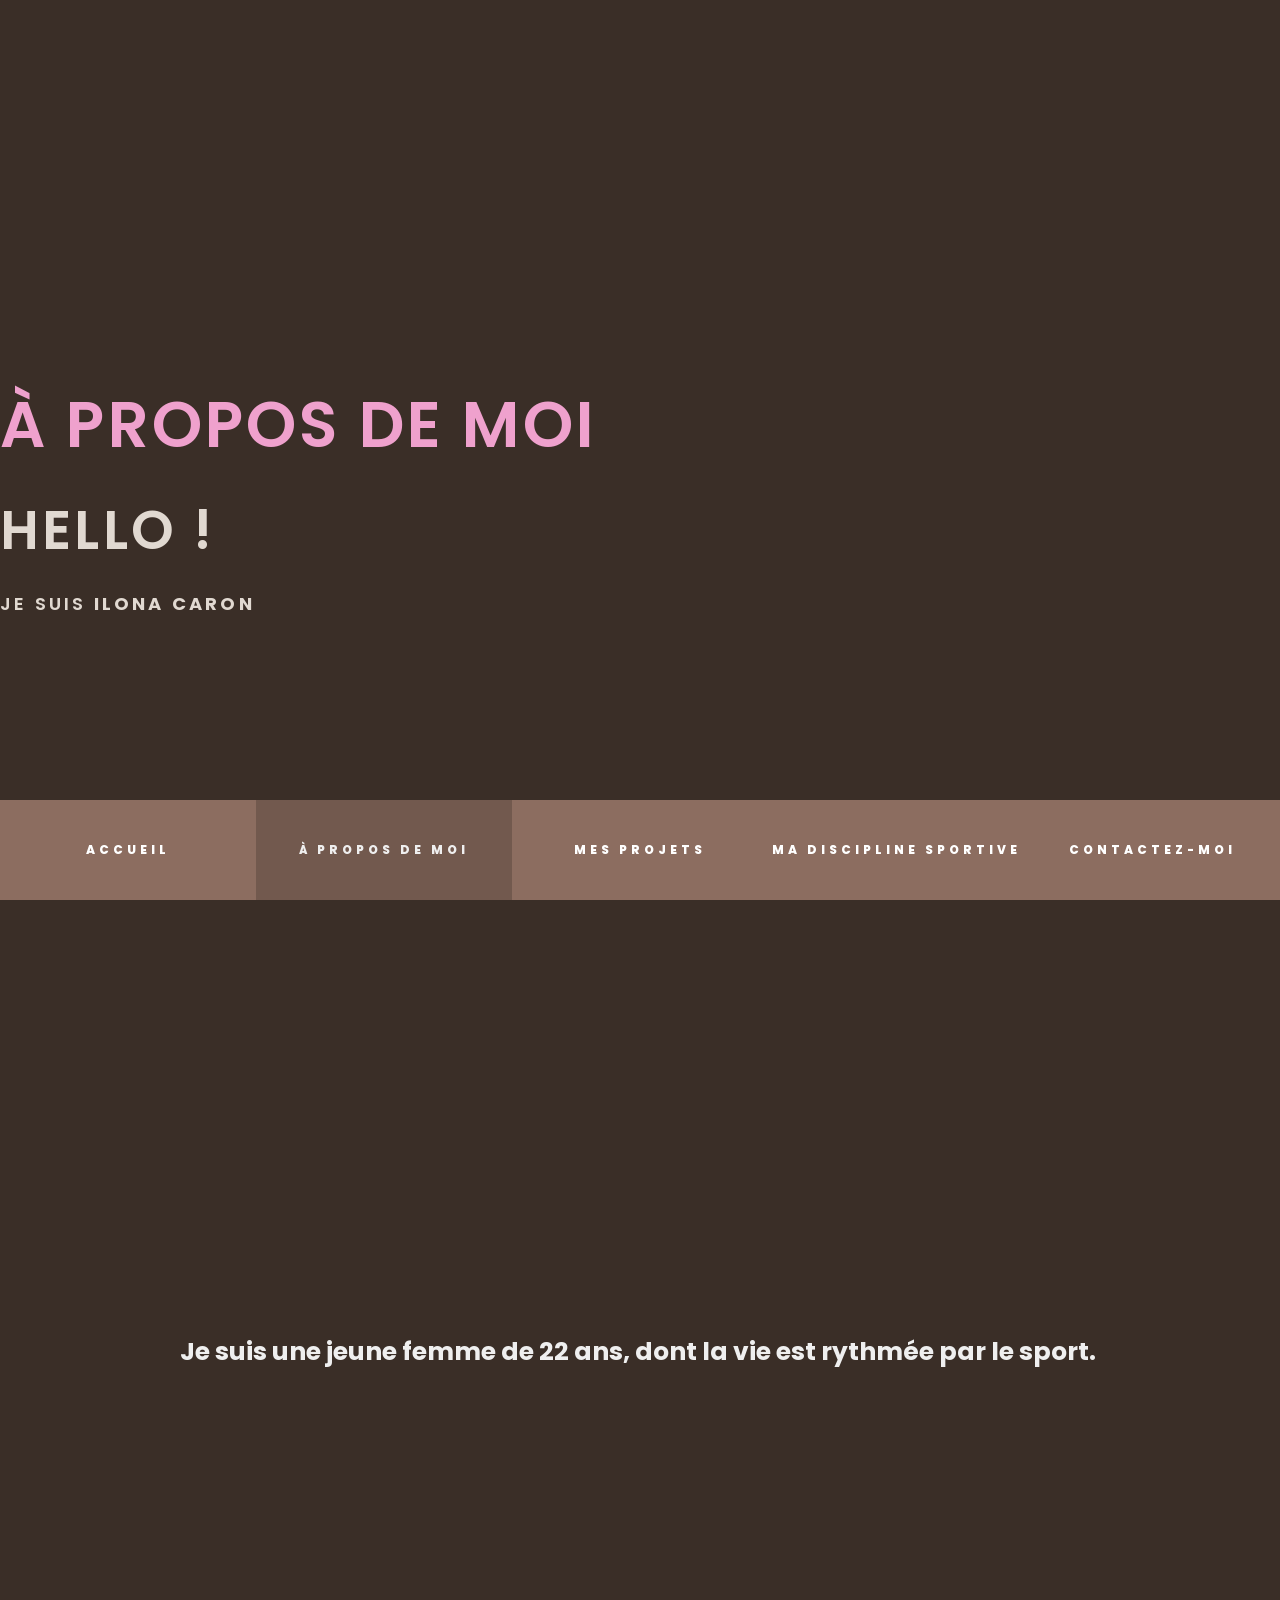
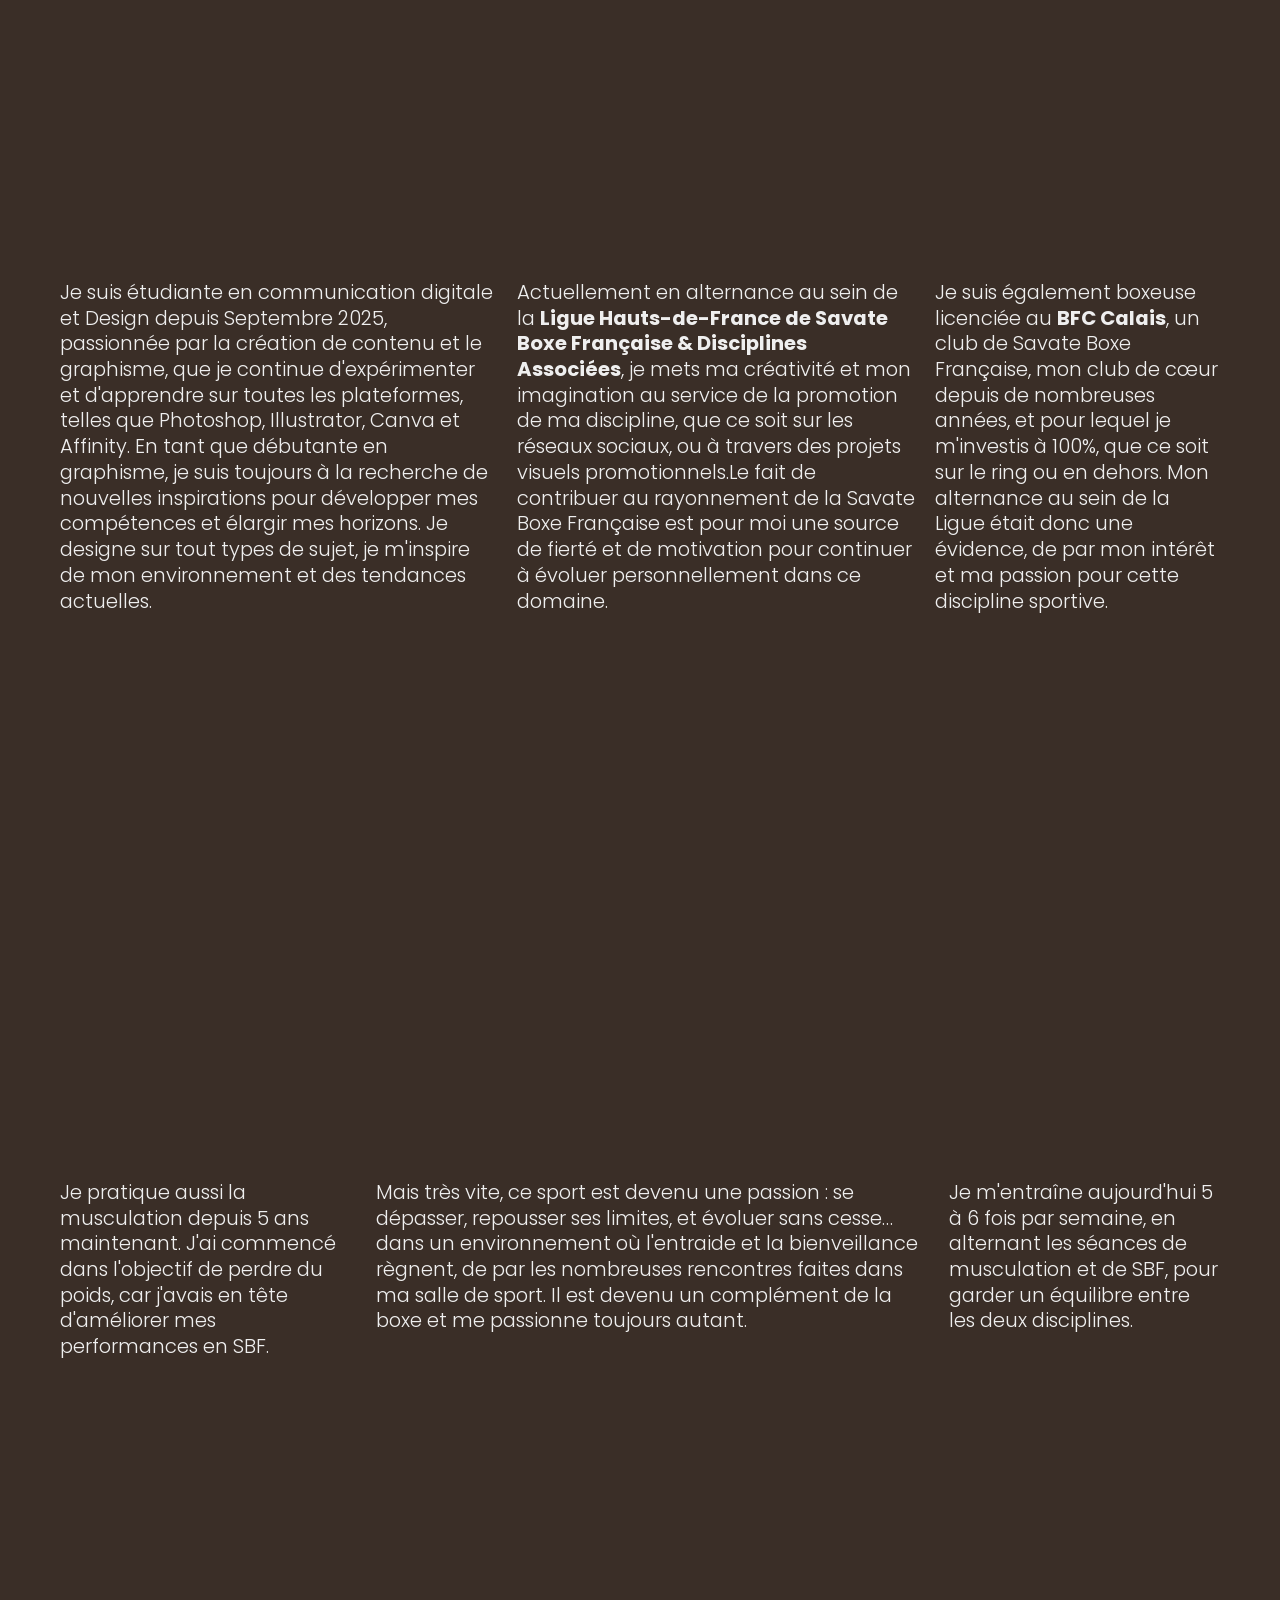
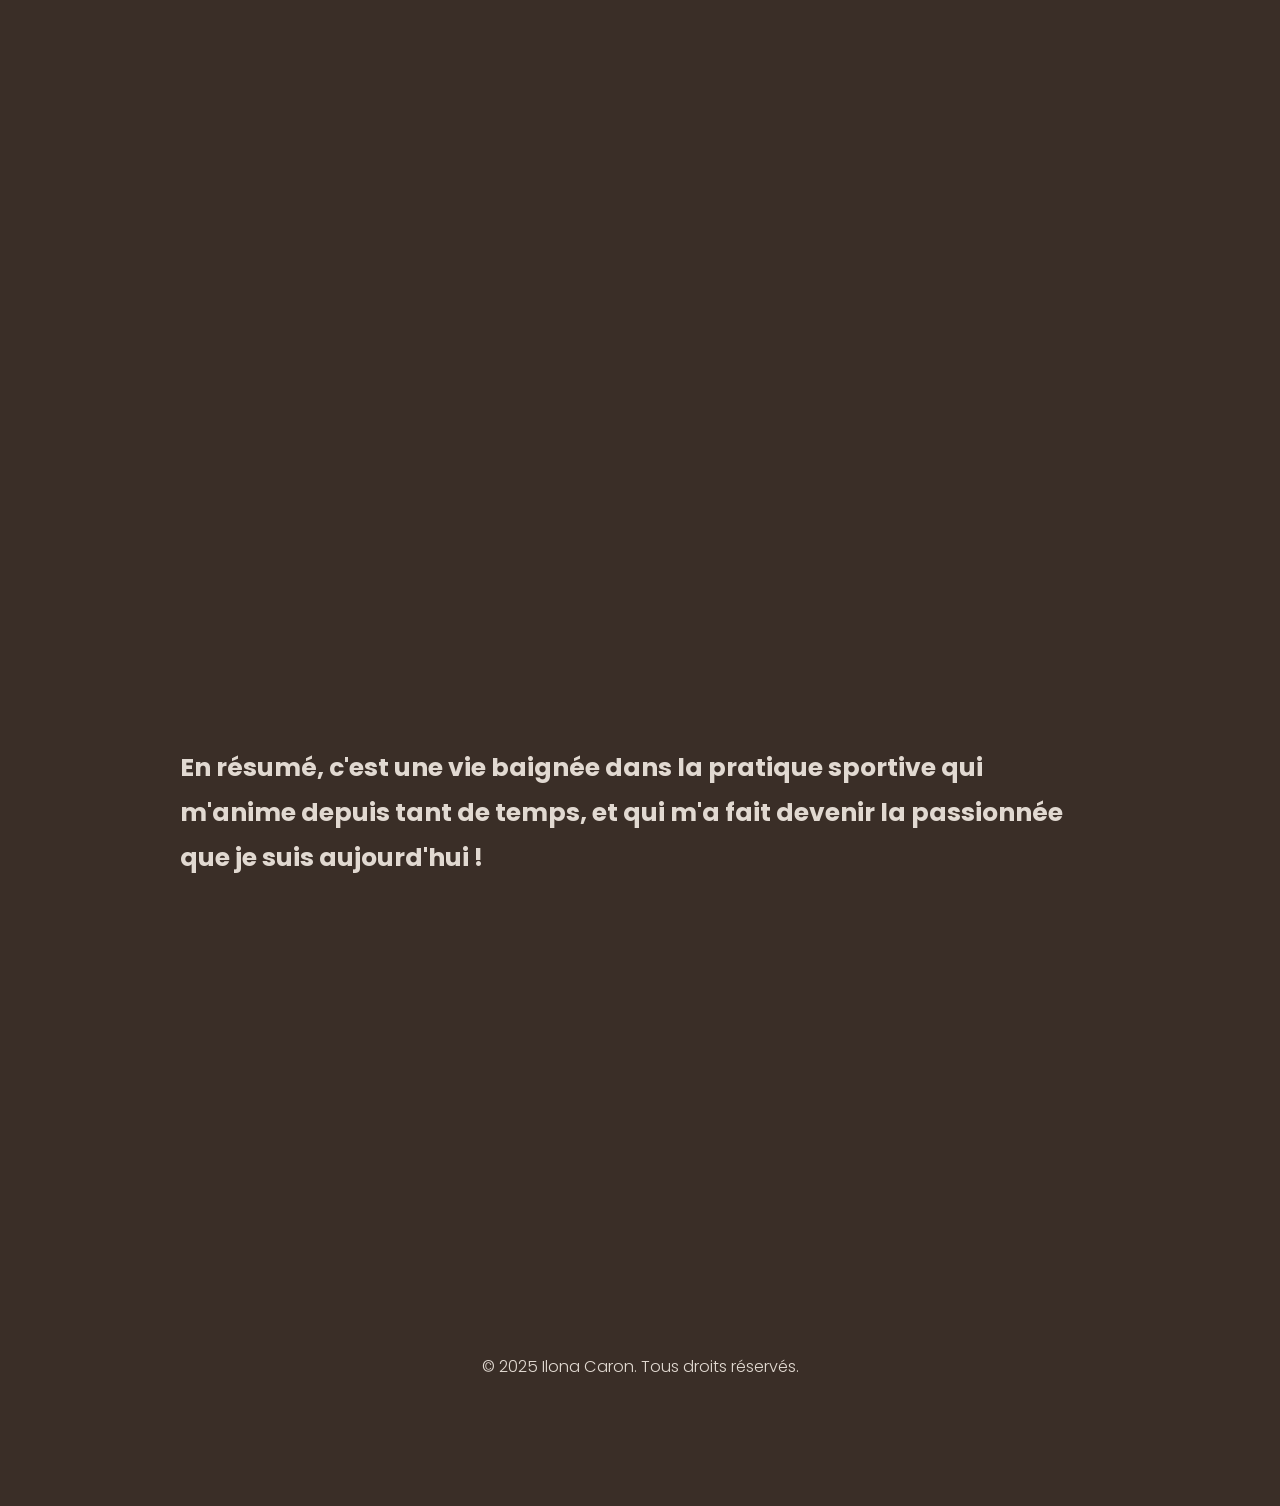
<file: aproposdemoi.html>
<!DOCTYPE html>
<html lang="fr">

<head>
    <meta charset="UTF-8">
    <meta name="viewport" content="width=device-width, initial-scale=1.0">
    <title>À propos de moi - Ilona Caron</title>
    <link rel="stylesheet" href="css/aproposdemoi.css">
    <link rel="stylesheet" href="css/style.css">
    <link
        href="https://fonts.googleapis.com/css2?family=Playfair+Display:wght@600&family=Poppins:wght@300;400;600&display=swap"
        rel="stylesheet">
</head>

<body>

    <section class="title about-section fade-in delay-1">
        <h1 class="title2">À propos de moi</h1>
        <div class="title2">
            <span>Hello !</span>
            <span>Je suis <strong>Ilona Caron</strong></span>
        </div>
    </section>

    <main>
        <section class="texts">
            <h2 class="fade-in-scroll intro">
                Je suis une jeune femme de 22 ans, dont la vie est rythmée par le sport.
            </h2>
        </section>

        <section class="texts fade-in-scroll about">
            <p>Je suis étudiante en communication digitale et Design depuis Septembre 2025, passionnée par la
                création de contenu
                et le graphisme, que je continue d'expérimenter et d'apprendre sur toutes les plateformes, telles que
                Photoshop, Illustrator, Canva et Affinity. En tant que débutante en graphisme, je suis toujours à la
                recherche de nouvelles inspirations pour développer mes compétences et élargir mes horizons. Je designe
                sur tout types de sujet, je m'inspire de mon environnement et des tendances actuelles.</p>

            <p>Actuellement en alternance au sein de la <strong>Ligue Hauts-de-France de Savate Boxe Française &
                    Disciplines Associées</strong>, je mets ma créativité et mon imagination au service de la promotion
                de ma discipline, que ce soit sur les réseaux sociaux, ou à travers des projets visuels promotionnels.Le
                fait de contribuer au rayonnement de la Savate Boxe Française est pour moi une source de fierté et de
                motivation pour continuer à évoluer personnellement dans ce domaine.</p>

            <p>Je suis également boxeuse licenciée au <strong>BFC Calais</strong>, un club de Savate Boxe Française, mon
                club de cœur depuis de nombreuses
                années, et pour lequel je m'investis à 100%, que ce soit sur le ring ou en dehors. Mon alternance au
                sein de la Ligue était donc une évidence, de par mon intérêt et ma passion pour cette discipline
                sportive.</p>

        </section>

        <section class="texts fade-in-scroll about">
            <p>Je pratique aussi la musculation depuis 5 ans maintenant. J'ai commencé dans l'objectif de
                perdre du poids, car j'avais en tête d'améliorer mes performances en SBF.</p>
            <p>Mais très vite, ce sport est devenu une passion : se dépasser, repousser ses limites, et évoluer sans
                cesse…dans un environnement où l'entraide et la bienveillance règnent, de par les nombreuses rencontres
                faites
                dans ma salle de sport. Il est devenu un complément de la boxe et me passionne toujours autant. </p>
            <p>Je m'entraîne aujourd'hui 5 à 6 fois par semaine, en alternant les séances de musculation et de SBF, pour
                garder un équilibre entre les deux disciplines.</p>


        </section>
        <section>
            <h3 class="fade-in-scroll outro">
                <p> En résumé, c'est une vie baignée dans la pratique sportive qui m'anime depuis tant de temps, et qui
                    m'a
                    fait devenir la passionnée que je suis aujourd'hui !</p>
            </h3>
        </section>
    </main>

    <footer>
        <nav>
            <ul>
                <li><a href="index.html">Accueil</a></li>
                <li class="active"><a href="aproposdemoi.html">À propos de moi</a></li>
                <li><a href="mesprojets.html">Mes Projets</a></li>
                <li><a href="madiscipline.html">Ma discipline sportive</a></li>
                <li><a href="contact.html">Contactez-moi</a></li>
                <li class="slide"></li>
            </ul>
        </nav>
        <p>© 2025 Ilona Caron. Tous droits réservés.</p>
    </footer>

</body>

</html>
</file>
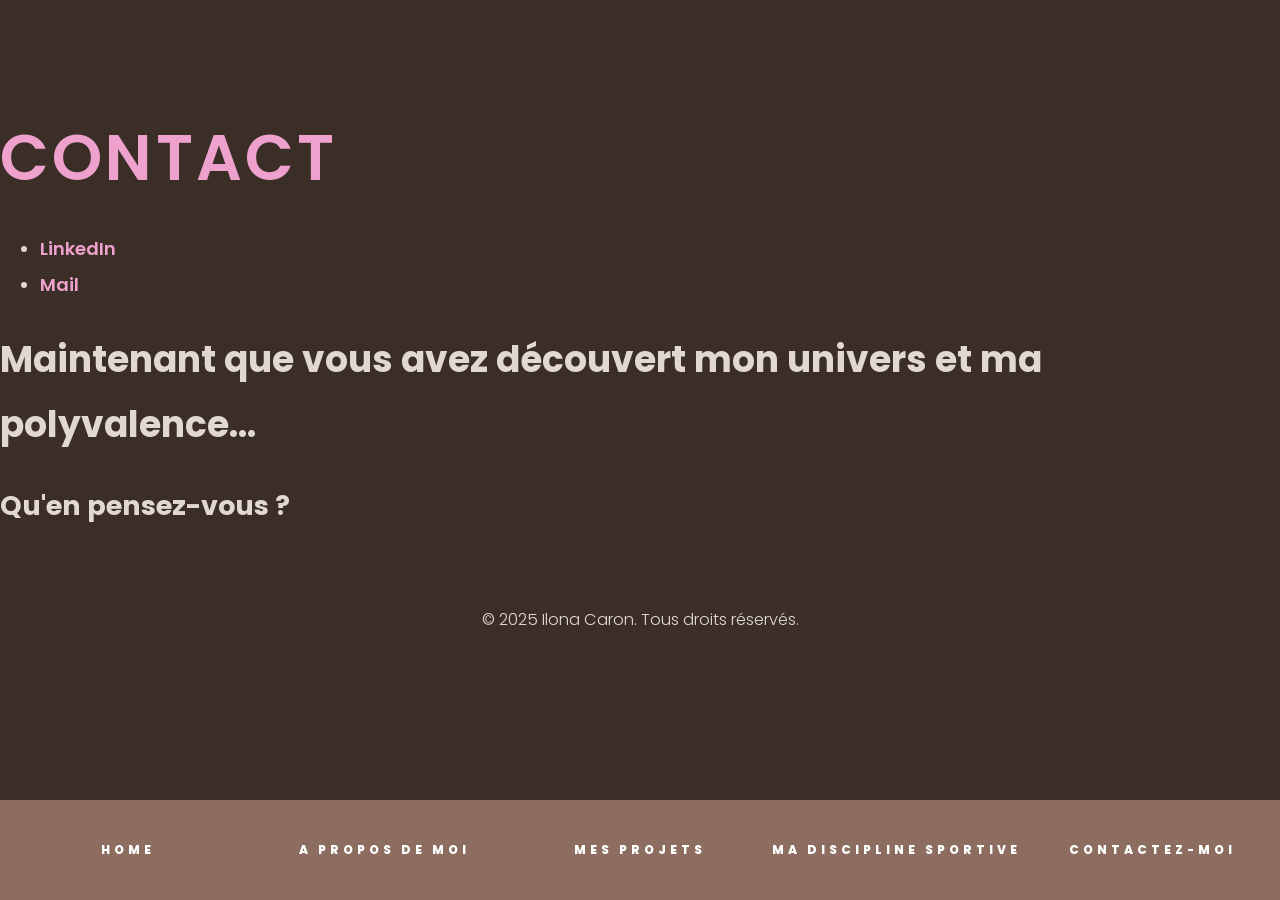
<file: contact.html>
<!DOCTYPE html>
<html lang="fr">

<head>
    <meta charset="utf-8" />
    <meta name="viewport" content="width=device-width,initial-scale=1" />
    <title>Contactez-moi</title>
    <link rel="stylesheet" href="css/contact.css">
    <link rel="stylesheet" href="css/style.css">
    <link
        href="https://fonts.googleapis.com/css2?family=Playfair+Display:wght@600&family=Poppins:wght@300;400;600&display=swap"
        rel="stylesheet">


</head>

<body>
    <h1 class="title2">Contact</h1>
    <ul>
        <li><a href="https://www.linkedin.com/in/ilona-caron/" target="_blank" class="dynamic-underline">LinkedIn</a>
        </li>
        <li><a href="mailto:ilonacaron6@gmail.com" class="dynamic-underline">Mail</a></li>
    </ul>
    <h1>Maintenant que vous avez découvert mon univers et ma polyvalence...</h1>
    <h2>Qu'en pensez-vous ?</h2>

</body>

<footer>
    <nav>
        <ul>
            <li><a href="index.html">Home</a></li>
            <li><a href="aproposdemoi.html">A propos de moi</a></li>
            <li><a href="mesprojets.html">Mes Projets</a></li>
            <li><a href="madiscipline.html">Ma discipline sportive</a></li>
            <li><a href="contact.html">Contactez-moi</a></li>
            <li class="slide"></li>
        </ul>
    </nav>
    <p>© 2025 Ilona Caron. Tous droits réservés.</p>
</footer>
</file>
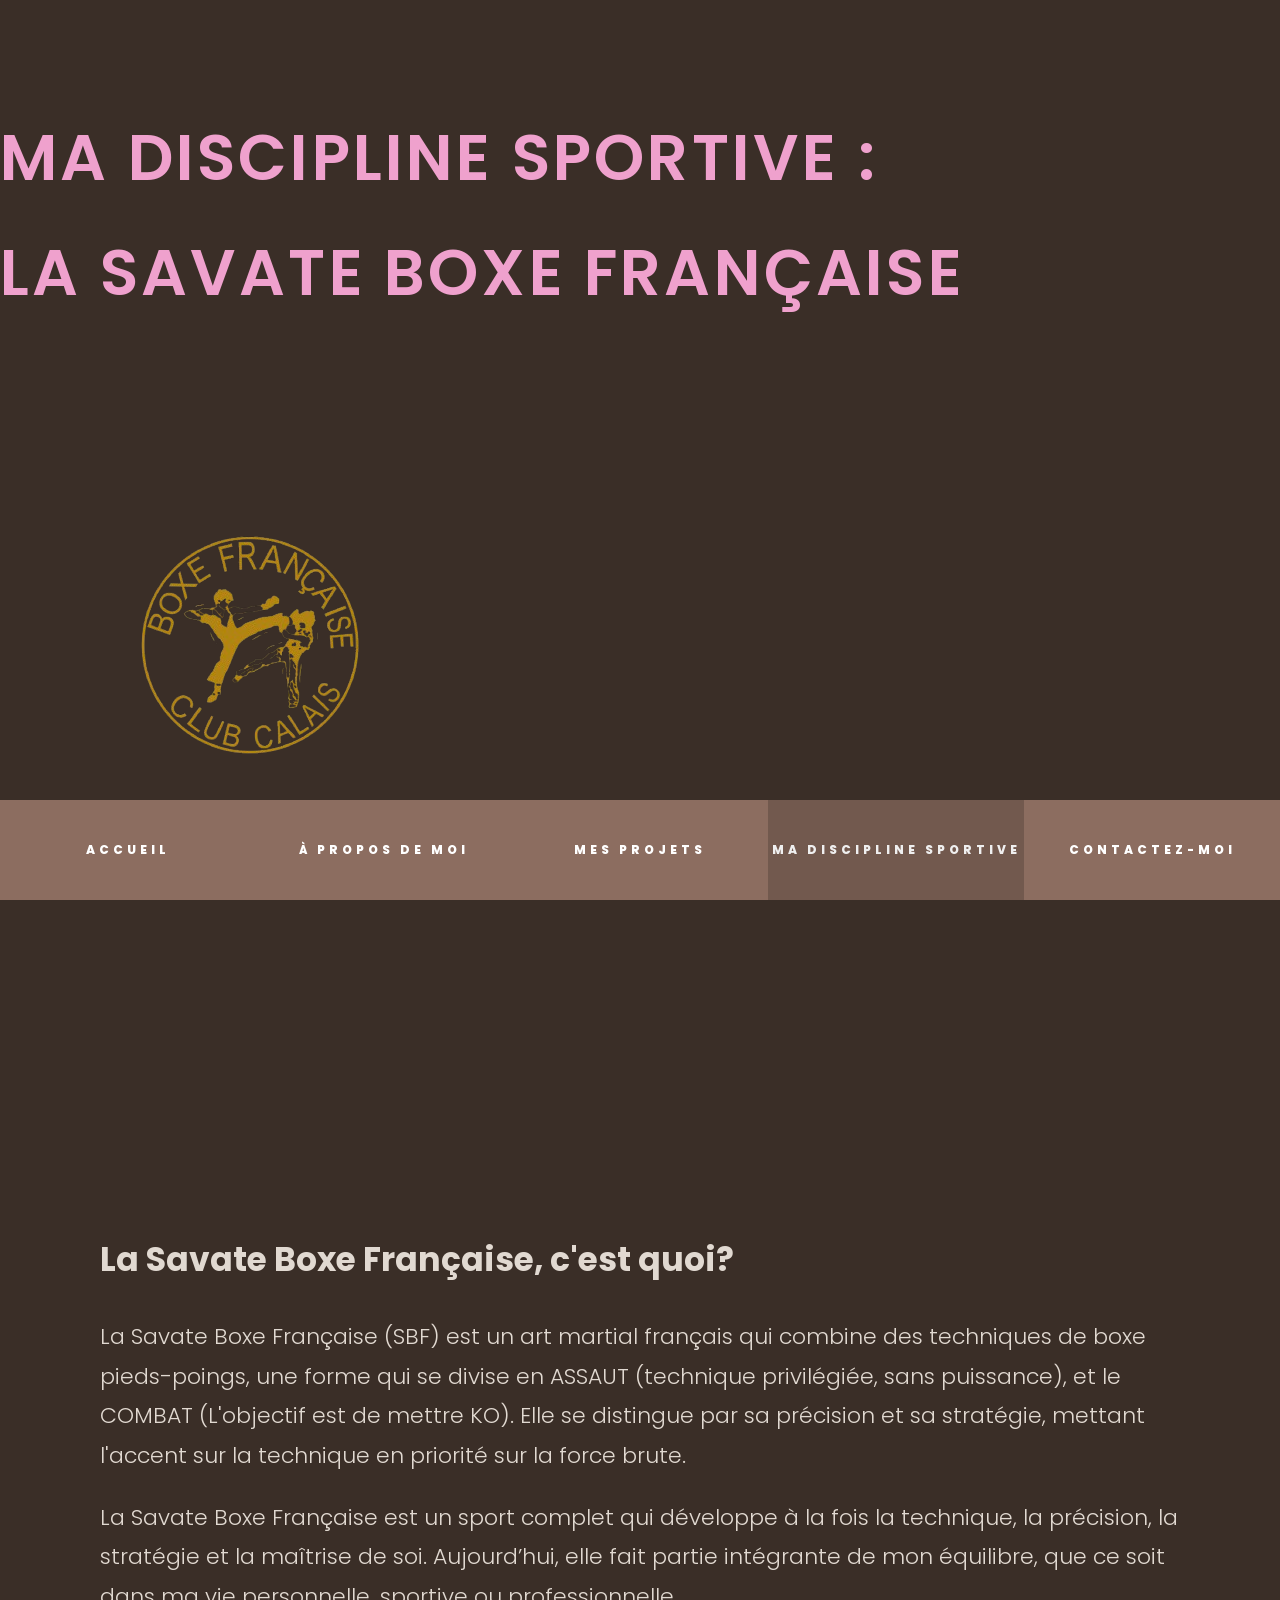
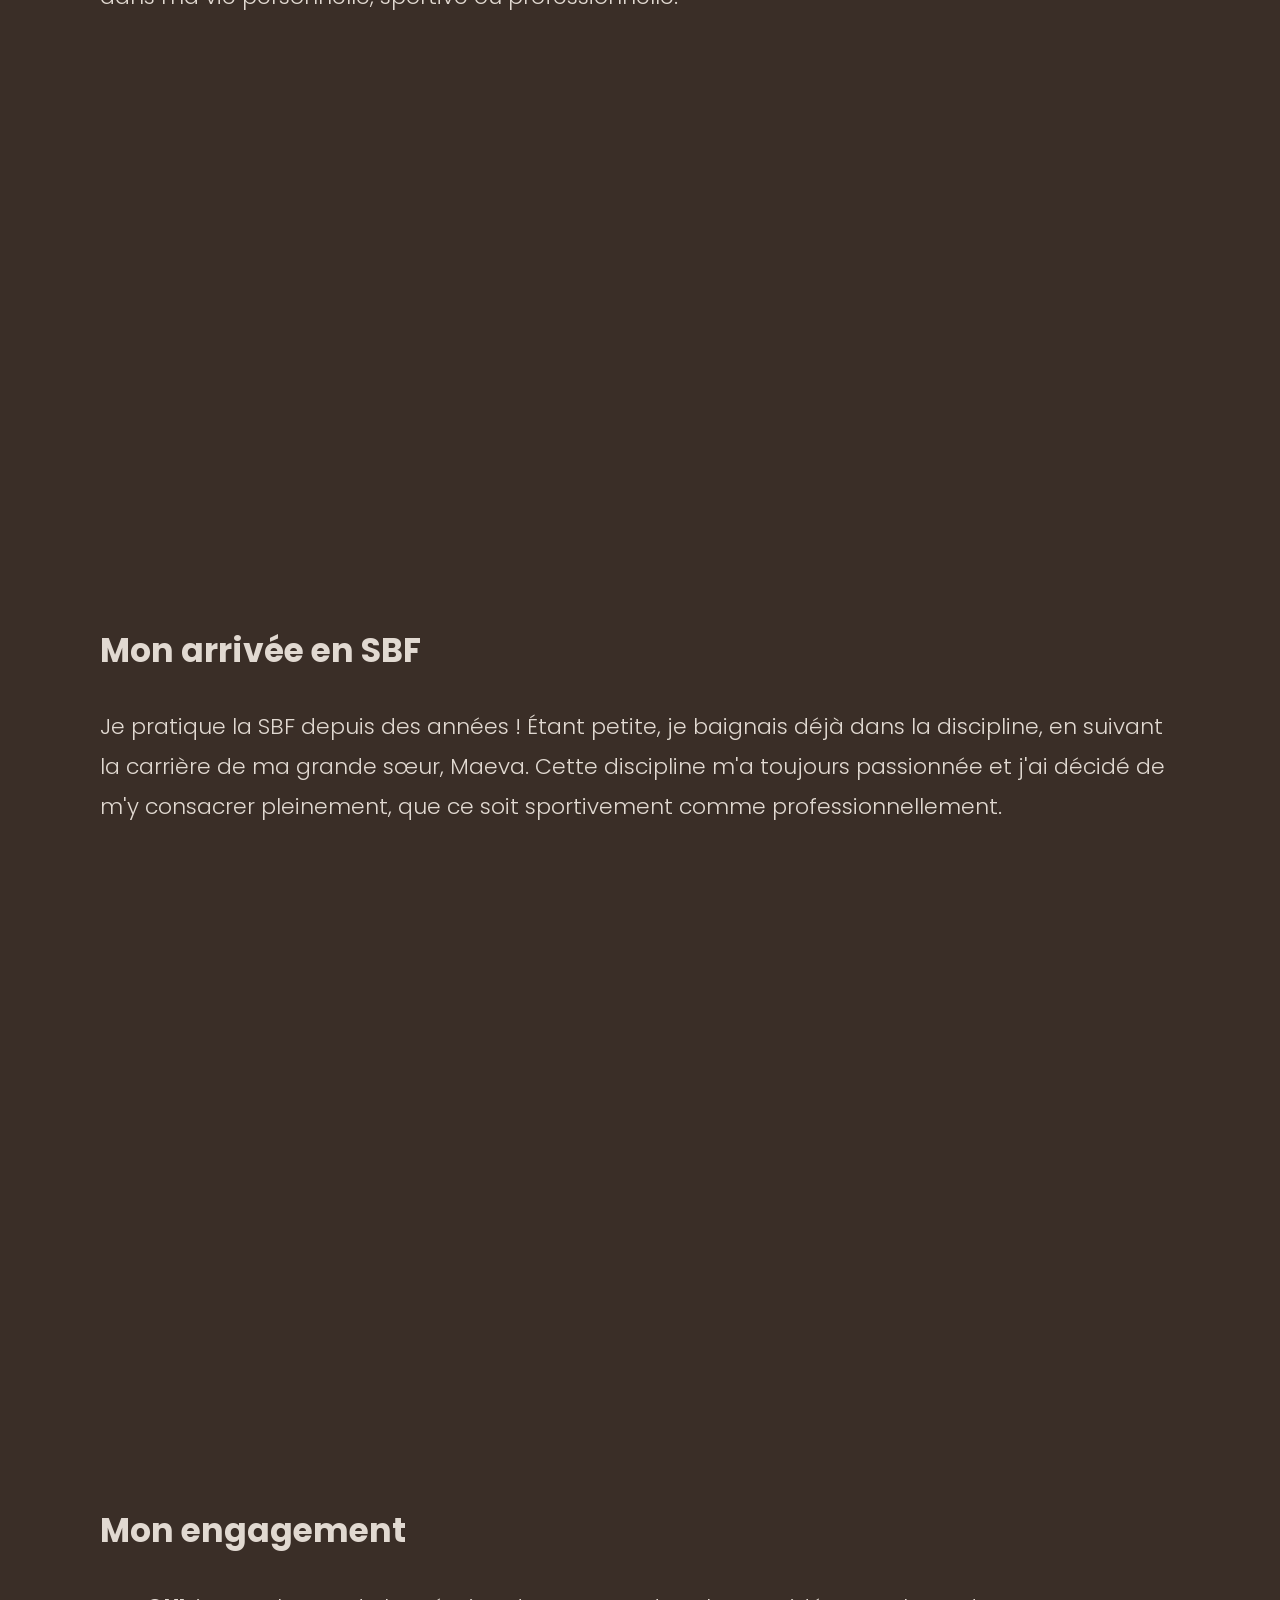
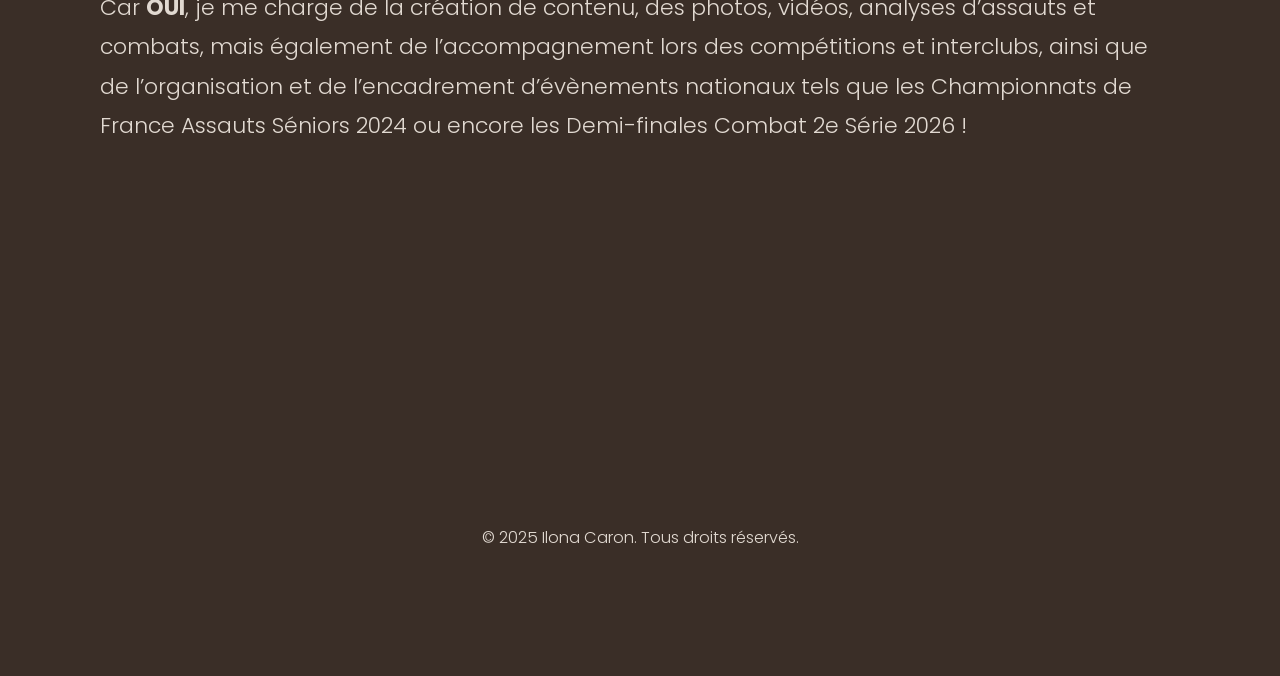
<file: madiscipline.html>
<!DOCTYPE html>
<html lang="fr">

<head>
    <meta charset="utf-8" />
    <meta name="viewport" content="width=device-width,initial-scale=1" />
    <title>Ma discipline - Ilona Caron</title>
    <link rel="stylesheet" href="css/madiscipline.css">
    <link rel="stylesheet" href="css/style.css">
    <link
        href="https://fonts.googleapis.com/css2?family=Playfair+Display:wght@600&family=Poppins:wght@300;400;600&display=swap"
        rel="stylesheet">

</head>

<body>
    <h1 class="title2">Ma discipline sportive : <br>La Savate Boxe Française</h1>
    <figure>
        <img src="Images/logoclub.png" alt="Mon Club">
    </figure>

    <section class="sbf" <article>
        <h2>La Savate Boxe Française, c'est quoi?</h2>
        <p>La Savate Boxe Française (SBF) est un art martial français qui combine des techniques de boxe
            pieds-poings, une forme qui se divise en ASSAUT (technique privilégiée, sans puissance), et le COMBAT
            (L'objectif est de mettre KO). Elle se distingue par
            sa précision et sa stratégie, mettant l'accent sur la technique en priorité sur la force brute.</p>
        <p>La Savate Boxe Française est un sport complet qui développe à la fois la technique, la précision, la
            stratégie et la maîtrise de soi. Aujourd’hui, elle fait partie intégrante de mon équilibre, que ce soit
            dans ma vie personnelle, sportive ou professionnelle.</p>
        </article>
    </section>

    <section class="monparcours">
        <article>
            <h2>Mon arrivée en SBF</h2>
            <p>Je pratique la SBF depuis des années ! Étant petite, je baignais déjà dans la discipline, en suivant la
                carrière de ma grande sœur, Maeva. Cette discipline m'a toujours passionnée et j'ai décidé de m'y
                consacrer
                pleinement, que ce soit sportivement comme professionnellement.</p>
        </article>
    </section>
    <section class="engagement">
        <article>
            <h2>Mon engagement</h2>
            <p>Car <strong>OUI</strong>, je me charge de la création de contenu, des photos, vidéos, analyses
                d’assauts et combats, mais également de l’accompagnement lors des compétitions et interclubs,
                ainsi que de l’organisation et de l’encadrement d’évènements nationaux tels que les Championnats de
                France
                Assauts Séniors 2024 ou encore les Demi-finales Combat 2e Série 2026 !</p>
        </article>


    </section>

    <footer>
        <nav>
            <ul>
                <li><a href="index.html">Accueil</a></li>
                <li><a href="aproposdemoi.html">À propos de moi</a></li>
                <li><a href="mesprojets.html">Mes Projets</a></li>
                <li class="active"><a href="madiscipline.html">Ma discipline sportive</a></li>
                <li><a href="contact.html">Contactez-moi</a></li>
                <li class="slide"></li>
            </ul>
        </nav>
        <p>© 2025 Ilona Caron. Tous droits réservés.</p>
    </footer>
</body>

</html>
</file>
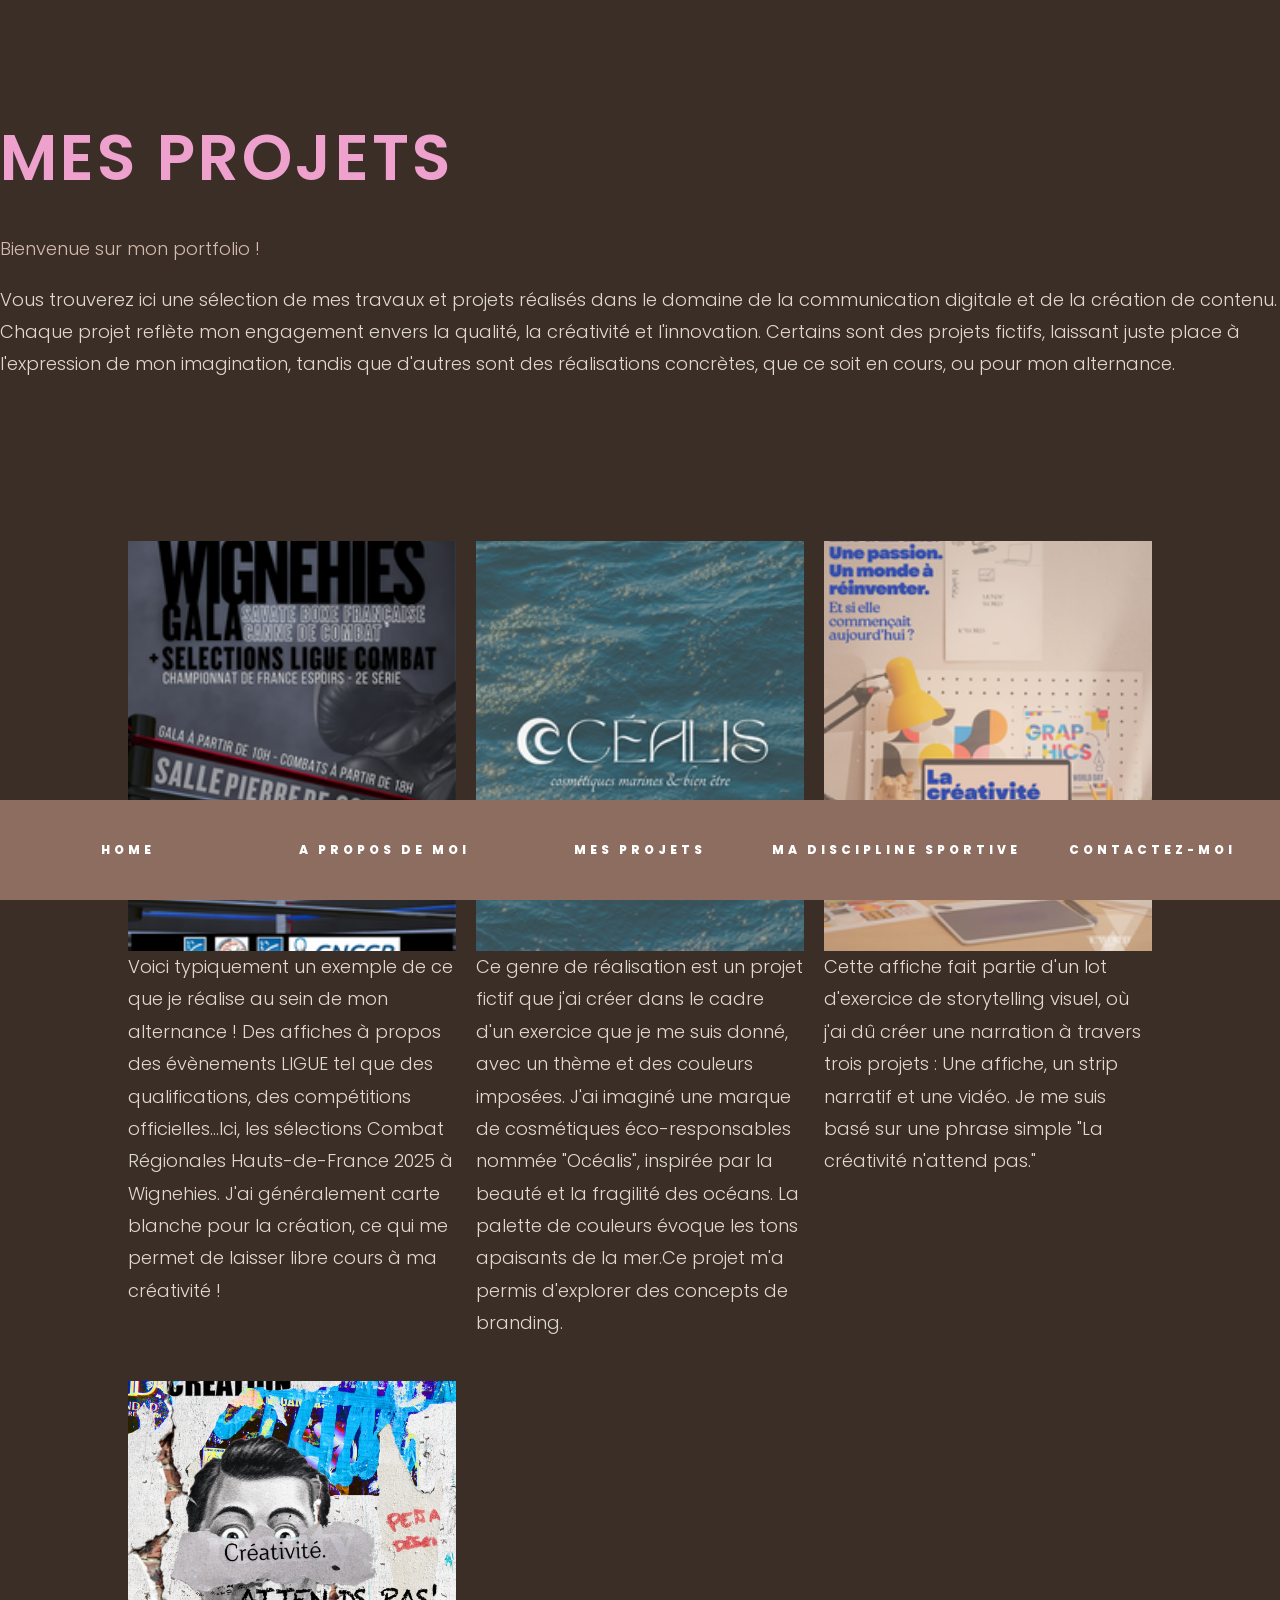
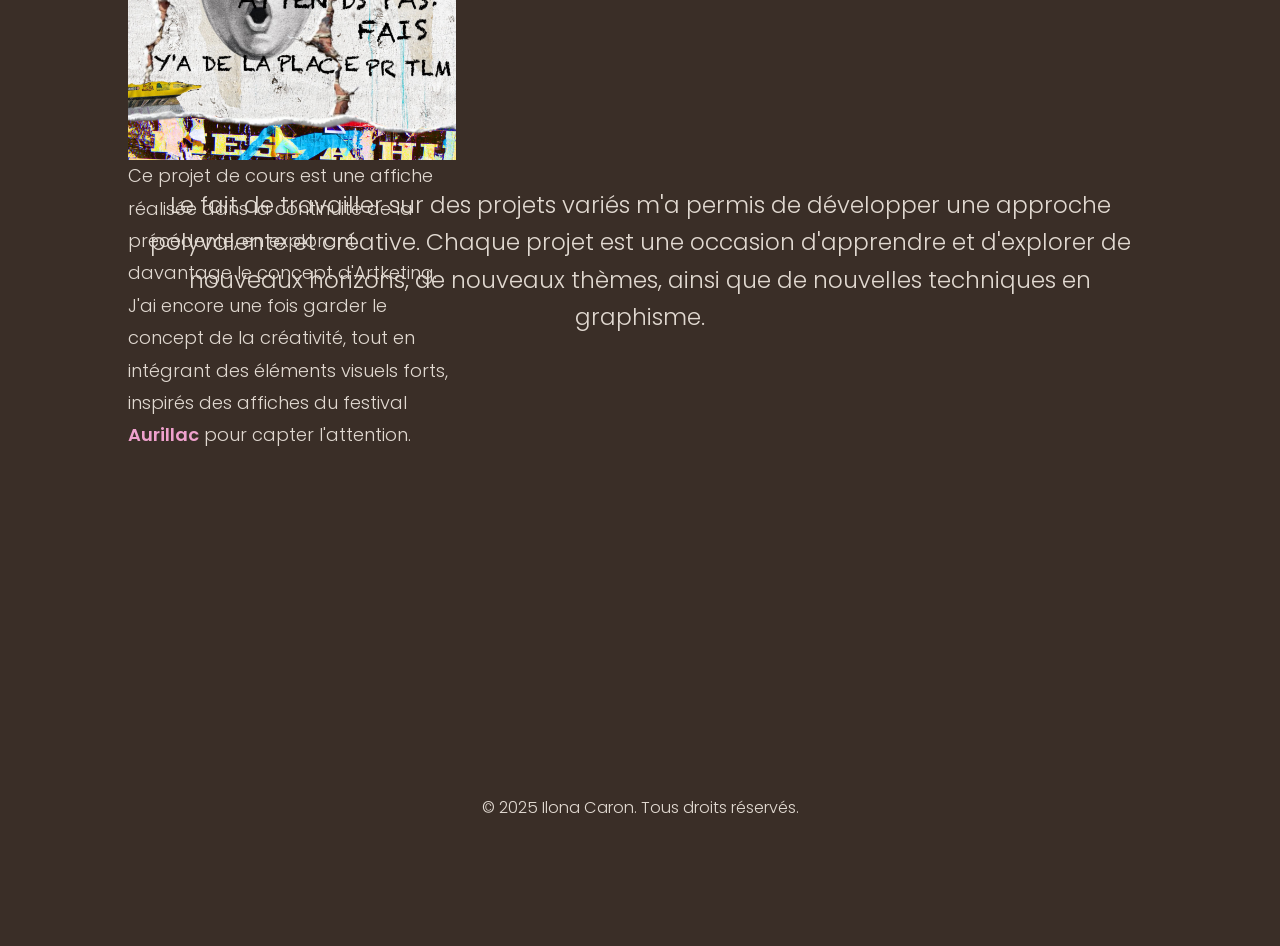
<file: mesprojets.html>
<!DOCTYPE html>
<html lang="fr">

<head>
    <meta charset="utf-8" />
    <meta name="viewport" content="width=device-width,initial-scale=1" />
    <title>Mes Projets</title>
    <link rel="stylesheet" href="css/mesprojets.css">
    <link rel="stylesheet" href="css/style.css">
    <link
        href="https://fonts.googleapis.com/css2?family=Playfair+Display:wght@600&family=Poppins:wght@300;400;600&display=swap"
        rel="stylesheet">

</head>

<body>
    <main>
        <h1 class="title2">Mes Projets</h1>
        <p>Bienvenue sur mon portfolio !</p>


        <p>Vous trouverez ici une sélection de mes travaux et projets réalisés dans le domaine de la communication
            digitale
            et de la création de contenu. Chaque projet reflète mon engagement envers la qualité, la créativité et
            l'innovation. Certains sont des projets fictifs, laissant juste place à l'expression de mon imagination,
            tandis que d'autres sont des réalisations concrètes, que ce soit en cours, ou pour mon alternance.</p>

        <section class="photo-gallery">
            <div class="gallery">
                <label for="img1">
                    <img src="Images/affiche wignehies.png" alt="Affiche Evènement SBF">
                </label>
                <div class="description">Voici typiquement un exemple de ce que je réalise au sein de mon alternance
                    ! Des affiches à propos des évènements LIGUE tel que des qualifications, des compétitions
                    officielles...Ici, les sélections Combat Régionales Hauts-de-France 2025 à Wignehies.

                    J'ai généralement carte blanche pour la création, ce qui me permet de laisser libre cours à ma
                    créativité !
                </div>
            </div>

            <div class="gallery">
                <label for="img2">
                    <img src="Images/océalis.png" alt="Projet océalis">
                </label>
                <div class="description">Ce genre de réalisation est un projet fictif que j'ai créer dans le cadre
                    d'un exercice que je me suis donné, avec un thème et des couleurs imposées.
                    J'ai imaginé une marque de cosmétiques éco-responsables nommée "Océalis", inspirée par la beauté
                    et la fragilité des océans. La palette de couleurs évoque les tons apaisants de la mer.Ce projet m'a
                    permis d'explorer des concepts de branding.
                </div>
            </div>

            <div class="gallery">
                <label for="img3">
                    <img src="Images/Projet Story telling.png" alt="Projet de cours : Exercice Storytelling">
                </label>
                <div class="description">Cette affiche fait partie d'un lot d'exercice de storytelling visuel, où
                    j'ai dû créer une narration à travers trois projets : Une affiche, un strip narratif et une
                    vidéo. Je me suis basé sur une phrase simple "La créativité n'attend pas."</div>
            </div>
            <div class="gallery">
                <label for="img4">
                    <img src="Images/Document.jpg" alt="Projet de cours : Artketing">
                </label>
                <div class="description">Ce projet de cours est une affiche réalisée dans la continuité de la
                    précédente, en explorant davantage le concept d'Artketing. J'ai encore une fois garder le concept de
                    la créativité, tout en intégrant des éléments visuels forts, inspirés des affiches du festival
                    <a href="https://www.aurillac.net/festival-aurillac/" class="dynamic-underline">Aurillac</a> pour
                    capter
                    l'attention.
                </div>
            </div>
        </section>
        <section>
            <div class="conclusion">
                <p>Le fait de travailler sur des projets variés m'a permis de développer une approche polyvalente et
                    créative. Chaque projet est une occasion d'apprendre et d'explorer de nouveaux horizons, de nouveaux
                    thèmes, ainsi que de nouvelles techniques en graphisme.</p>
            </div>
        </section>


    </main>

    <footer>
        <nav>
            <ul>
                <li><a href="index.html">Home</a></li>
                <li><a href="aproposdemoi.html">A propos de moi</a></li>
                <li><a href="mesprojets.html">Mes Projets</a></li>
                <li><a href="madiscipline.html">Ma discipline sportive</a></li>
                <li><a href="contact.html">Contactez-moi</a></li>
                <li class="slide"></li>
            </ul>
        </nav>
        <p>© 2025 Ilona Caron. Tous droits réservés.</p>
    </footer>
</body>

</html>
</file>
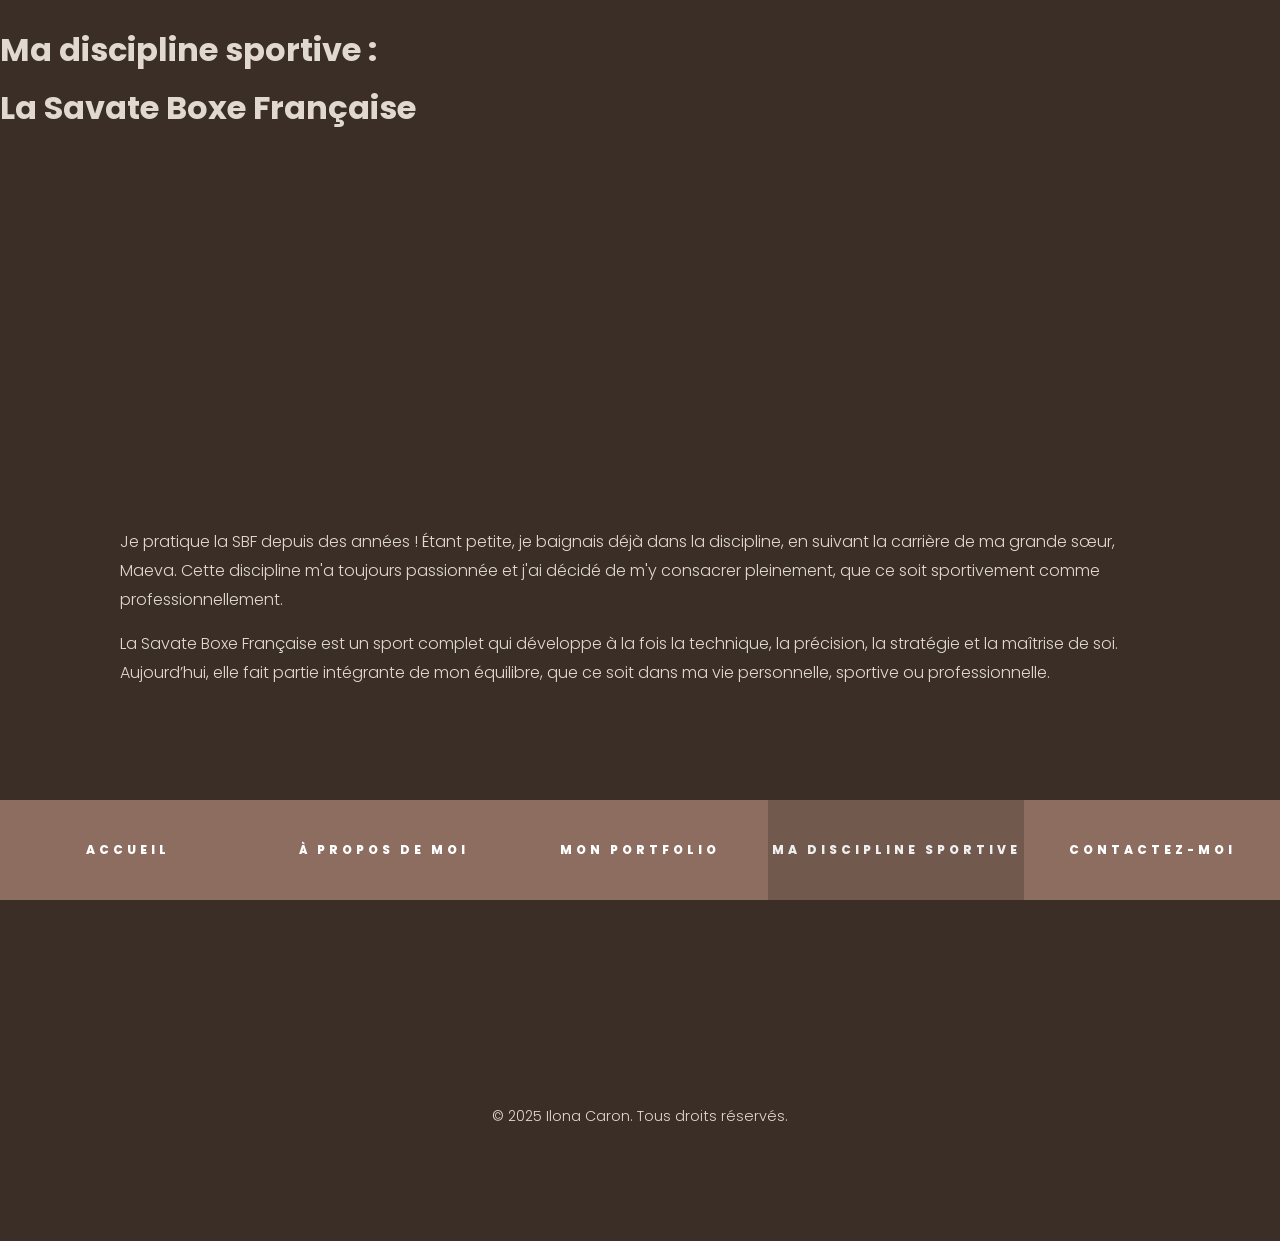
<file: autre version/madiscipline.html>
<!DOCTYPE html>
<html lang="fr">

<head>
    <meta charset="utf-8" />
    <meta name="viewport" content="width=device-width,initial-scale=1" />
    <title>Ma discipline - Ilona Caron</title>
    <link rel="stylesheet" href="css/style.css">
    <link
        href="https://fonts.googleapis.com/css2?family=Playfair+Display:wght@600&family=Poppins:wght@300;400;600&display=swap"
        rel="stylesheet">

</head>

<body>
    <h1>Ma discipline sportive : <br>La Savate Boxe Française</h1>

    <section>
        <p>Je pratique la SBF depuis des années ! Étant petite, je baignais déjà dans la discipline, en suivant la
            carrière de ma grande sœur, Maeva. Cette discipline m'a toujours passionnée et j'ai décidé de m'y consacrer
            pleinement, que ce soit sportivement comme professionnellement.</p>

        <p>La Savate Boxe Française est un sport complet qui développe à la fois la technique, la précision, la
            stratégie et la maîtrise de soi. Aujourd’hui, elle fait partie intégrante de mon équilibre, que ce soit
            dans ma vie personnelle, sportive ou professionnelle.</p>
    </section>

    <footer>
        <nav>
            <ul>
                <li><a href="index.html">Accueil</a></li>
                <li><a href="aproposdemoi.html">À propos de moi</a></li>
                <li><a href="monportfolio.html">Mon Portfolio</a></li>
                <li class="active"><a href="madiscipline.html">Ma discipline sportive</a></li>
                <li><a href="contact.html">Contactez-moi</a></li>
                <li class="slide"></li>
            </ul>
        </nav>
        <p>© 2025 Ilona Caron. Tous droits réservés.</p>
    </footer>
</body>

</html>
</file>
<file: css/aproposdemoi.css>
/* About / paragraphs */
.about {
    display: flex;
    gap: 1rem;
    padding: 60px;
    /* espace intérieur autour de tous les blocs */
}

.about span {
    font-weight: 600;
    font-size: 3rem;
    font-family: 'Poppins', sans-serif;
    color: var(--bg);
}

.about span:nth-child(-n+2) {
    color: #e1d9d1;
}

.texts p {
    font-weight: 300;
    font-size: clamp(1rem, 0.9rem + 1vw, 1.2rem);
    line-height: 1.3;
    margin-bottom: 0.5rem;
}

h2 {
    font-size: clamp(1.5rem, 1rem + 2vw, 2rem);
    margin-bottom: 1rem;
}

.intro {
    display: flex;
    font-size: 25px;
    gap: 1rem;
    padding: 180px;
}

.outro {
    display: flex;
    font-size: 25px;
    gap: 1rem;
    padding: 180px;
    margin-bottom: 100px;
}

/* HERO SECTION */
section {
    background-color: #3a2e27;
    height: 100vh;
    align-content: space-around;
    justify-content: center;
    padding: 100px 0;
    box-sizing: border-box;
}

@keyframes fadeUp {
    to {
        opacity: 1;
        transform: translateY(0);
    }
}
</file>
<file: css/style.css>
:root {
    --bg: #e1d9d1;
    --surface: #fff;
    --card-grad-2: #9f9086;
    --primary: #d3baad;
    --secondary: #d3baad;
    --accent: #d7c6b7;
    --muted: rgba(58, 46, 39, 0.65);
    --radius: 18px;
    --shadow: 0 10px 30px rgba(0, 0, 0, 0.08);
    --gap: 20px;
    --highlight: #e9e2da;
}

/* Base */
html {
    font-size: 18px;
}

a {
    color: inherit;
    text-decoration: none;
}

body {
    margin: 0;
    padding: 0;
    background-color: #3a2e27;
    /* marron profond */
    color: #e1d9d1;
    /* beige clair */
    font-family: 'Poppins', sans-serif;
    /* match fonts loaded in HTML */
    line-height: 1.8;
    font-weight: 300;
}

::selection {
    background-color: #8c6d60;
    color: #e1d9d1;
}

/* NAV */
nav {
    width: 100%;
    background-color: #8c6d60;
    position: fixed;
    bottom: 0;
    left: 0;
    height: 100px;
    overflow: hidden;
}

nav ul {
    position: absolute;
    top: 0;
    left: 0;
    list-style: none;
    padding: 0;
    margin: 0;
    width: 120vw;
    /* 6 items * 20vw */
    height: 100%;
    display: flex;
}

nav li {
    margin: 0;
    flex: 0 0 20vw;
    height: 100%;
    display: flex;
    align-items: center;
    justify-content: center;
    color: #fff;
    transition: background-color 0.25s ease, color 0.25s ease;
    cursor: pointer;
    font-size: 12px;
    text-transform: uppercase;
    letter-spacing: 4px;
    font-weight: 800;
    transform: translateY(100%);
    position: relative;
    z-index: 1;
    /* keep items above the .slide highlight */
    user-select: none;
}

nav li.active {
    background-color: rgba(0, 0, 0, 0.18);
    color: #efefef;
}

nav li.active::after {
    content: "";
    position: absolute;
    bottom: -2px;
    left: 0;
    width: 100%;
    height: 2px;
    background-color: #c0b3a9;
}

/* Entrance animation for menu items (6 items assumed) */
nav li:nth-child(1) {
    animation: pop 0.5s 0.15s 1 forwards;
}

nav li:nth-child(2) {
    animation: pop 0.5s 0.30s 1 forwards;
}

nav li:nth-child(3) {
    animation: pop 0.5s 0.45s 1 forwards;
}

nav li:nth-child(4) {
    animation: pop 0.5s 0.60s 1 forwards;
}

nav li:nth-child(5) {
    animation: pop 0.5s 0.75s 1 forwards;
}

nav li:nth-child(6) {
    animation: pop 0.5s 0.90s 1 forwards;
}

nav li:hover {
    color: #ececec;
}

nav li:active {
    background-color: rgba(255, 255, 255, 0.06);
}

/* slide highlight (the last li in markup should have class="slide") */
nav .slide {
    position: absolute;
    left: -20vw;
    /* hidden initially */
    top: 0;
    width: 20vw;
    /* highlight width for one item */
    height: 100%;
    background-color: rgba(255, 255, 255, 0.06);
    /* subtle highlight */
    z-index: 0;
    transition: left 0.25s ease;
    pointer-events: none;
}

/* move highlight on hover (siblings) */
nav li:nth-child(1):hover~.slide {
    left: 0;
}

nav li:nth-child(2):hover~.slide {
    left: 20vw;
}

nav li:nth-child(3):hover~.slide {
    left: 40vw;
}

nav li:nth-child(4):hover~.slide {
    left: 60vw;
}

nav li:nth-child(5):hover~.slide {
    left: 80vw;
}

nav li:nth-child(6):hover~.slide {
    left: 100vw;
}

/* Title inside hero */
section .title {
    max-width: 60%;
    width: 100%;
    align-self: center;
    transform: translateY(-50px);
    margin: 0;
    overflow: hidden;
    padding-bottom: 10px;
    text-align: left;
}

section .title span {
    display: inline-block;
    font-size: 5vw;
    color: #efefef;
    width: 100%;
    text-transform: uppercase;
    transform: translateY(150%);
    /* start out below, animate up */
    animation: byBottom 1s ease both;
    font-weight: 600;
    letter-spacing: 0.25vw;
}

section .title span:last-child {
    font-size: 1rem;
    animation: byBottom 1s 0.25s ease both;
}

section .title span a {
    position: relative;
    display: inline-block;
    margin-left: 0.2rem;
    color: #d3baad;
    text-decoration: none;
}

section .title span a::after {
    content: "";
    height: 2px;
    background-color: #9f9086;
    position: absolute;
    bottom: -10px;
    left: 0;
    width: 0;
    animation: linkAfter 0.5s 1s ease both;
}

/* Small utility */
.texts {
    color: #efefef;
}

/* Animations */
@keyframes pop {
    0% {
        transform: translateY(100%);
    }

    100% {
        transform: translateY(0);
    }
}

@keyframes byBottom {
    0% {
        transform: translateY(150%);
    }

    100% {
        transform: translateY(0);
    }
}

@keyframes linkAfter {
    0% {
        width: 0;
    }

    100% {
        width: 30px;
    }
}


.fade-in-scroll {
    opacity: 0;
    transform: translateY(20px);
    animation: fadeUp 1s ease forwards;
}

@keyframes fadeUp {
    to {
        opacity: 1;
        transform: translateY(0);
    }
}


/* Title small helpers */
.title {
    font-size: 24px;
    color: black;
}

.title span {
    display: inline-block;
    transition: color 0.3s ease;
}

.title span:first-child:hover {
    color: #efa1cd;
    cursor: pointer;
}

/* pop-text */
.pop-text {
    display: inline-block;
    font-size: 2.5rem;
    font-weight: 600;
    color: #e1d9d1;
    transition: color 0.3s ease, transform 0.2s ease;
}

.pop-text:hover {
    color: #ee6a9c;
    transform: scale(1.08);
}

/* title links */
.title a {
    color: inherit;
    text-decoration: none;
}

.title a:hover {
    text-decoration: underline;
}

/* Content layout for non-hero pages */
.content-section {
    width: 85%;
    max-width: 1000px;
    margin: 60px auto 50px;
    column-count: 2;
    column-gap: 3rem;
    text-align: justify;
}

.content-section p {
    margin-bottom: 1rem;
    break-inside: avoid;
}

/* Footer */
footer {
    text-align: center;
    padding: 2rem 0 6rem;
    font-size: 0.9rem;
    color: #e1d9d1;
    background-color: #3a2e27;
}

/* Responsive tweaks */
@media (max-width: 800px) {
    section .title {
        max-width: 90%;
    }

    section .title span {
        font-size: 8vw;
    }

    nav ul {
        width: 100vw;
    }

    nav li {
        flex: 0 0 33.3333vw;
        letter-spacing: 2px;
        font-size: 11px;
    }

    nav .slide {
        width: 33.3333vw;
    }
}

@media (max-width: 480px) {

    nav li:nth-child(4),
    nav li:nth-child(5),
    nav li:nth-child(6) {
        display: none;
    }

    nav ul {
        width: 100vw;
    }

    section .title span {
        font-size: 10vw;
    }
}


/* Base */
a {
    color: inherit;
    text-decoration: none;
}

body {
    margin: 0;
    padding: 0;
    background-color: #3a2e27;
    /* marron profond */
    color: #e1d9d1;
    /* beige clair */
    font-family: 'Poppins', sans-serif;
    /* match fonts loaded in HTML */
    line-height: 1.8;
    font-weight: 300;
}

::selection {
    background-color: #8c6d60;
    color: #e1d9d1;
}

/* NAV */
nav {
    width: 100%;
    background-color: #8c6d60;
    position: fixed;
    bottom: 0;
    left: 0;
    height: 100px;
    overflow: hidden;
}

nav ul {
    position: absolute;
    top: 0;
    left: 0;
    list-style: none;
    padding: 0;
    margin: 0;
    width: 120vw;
    /* 6 items * 20vw */
    height: 100%;
    display: flex;
}

nav li {
    margin: 0;
    flex: 0 0 20vw;
    height: 100%;
    display: flex;
    align-items: center;
    justify-content: center;
    color: #fff;
    transition: background-color 0.25s ease, color 0.25s ease;
    cursor: pointer;
    font-size: 12px;
    text-transform: uppercase;
    letter-spacing: 4px;
    font-weight: 800;
    transform: translateY(100%);
    position: relative;
    z-index: 1;
    /* keep items above the .slide highlight */
    user-select: none;
}

nav li.active {
    background-color: rgba(0, 0, 0, 0.18);
    color: #efefef;
}

nav li.active::after {
    content: "";
    position: absolute;
    bottom: -2px;
    left: 0;
    width: 100%;
    height: 2px;
    background-color: #c0b3a9;
}

/* Entrance animation for menu items (6 items assumed) */
nav li:nth-child(1) {
    animation: pop 0.5s 0.15s 1 forwards;
}

nav li:nth-child(2) {
    animation: pop 0.5s 0.30s 1 forwards;
}

nav li:nth-child(3) {
    animation: pop 0.5s 0.45s 1 forwards;
}

nav li:nth-child(4) {
    animation: pop 0.5s 0.60s 1 forwards;
}

nav li:nth-child(5) {
    animation: pop 0.5s 0.75s 1 forwards;
}

nav li:nth-child(6) {
    animation: pop 0.5s 0.90s 1 forwards;
}

nav li:hover {
    color: #ececec;
}

nav li:active {
    background-color: rgba(255, 255, 255, 0.06);
}

/* slide highlight (the last li in markup should have class="slide") */
nav .slide {
    position: absolute;
    left: -20vw;
    /* hidden initially */
    top: 0;
    width: 20vw;
    /* highlight width for one item */
    height: 100%;
    background-color: rgba(255, 255, 255, 0.06);
    /* subtle highlight */
    z-index: 0;
    transition: left 0.25s ease;
    pointer-events: none;
}

/* move highlight on hover (siblings) */
nav li:nth-child(1):hover~.slide {
    left: 0;
}

nav li:nth-child(2):hover~.slide {
    left: 20vw;
}

nav li:nth-child(3):hover~.slide {
    left: 40vw;
}

nav li:nth-child(4):hover~.slide {
    left: 60vw;
}

nav li:nth-child(5):hover~.slide {
    left: 80vw;
}

nav li:nth-child(6):hover~.slide {
    left: 100vw;
}

/* HERO SECTION */
section {
    background-color: #3a2e27;
    height: 100vh;
    align-content: space-around;
    justify-content: center;
    padding: 100px 0;
    box-sizing: border-box;
}

/* Title inside hero */
.title {
    max-width: 60%;
    align-self: center;
    transform: translateY(-50px);
    margin: 0;
    overflow: hidden;
    padding-bottom: 10px;
    text-align: left;
}

.title span {
    display: inline-block;
    font-size: 5vw;
    color: #efefef;
    width: 100%;
    text-transform: uppercase;
    transform: translateY(150%);
    /* start out below, animate up */
    animation: byBottom 1s ease both;
    font-weight: 600;
    letter-spacing: 0.25vw;
}

.title span:last-child {
    font-size: 1rem;
    animation: byBottom 1s 0.25s ease both;
}

.title span a {
    position: relative;
    display: inline-block;
    margin-left: 0.2rem;
    color: #d3baad;
    text-decoration: none;
}

.title span a::after {
    content: "";
    height: 2px;
    background-color: #9f9086;
    position: absolute;
    bottom: -10px;
    left: 0;
    width: 0;
    animation: linkAfter 0.5s 1s ease both;
}

/* Conteneur général (optionnel si tu veux centrer) */

/* Titre principal */
h1.title2 {
    overflow: hidden;
    text-transform: uppercase;
    font-size: 5vw;
    font-weight: 600;
    letter-spacing: 0.25vw;
    color: #efa1cd;
    transform: translateY(150%);
    animation: byBottom 1s ease both;
    margin: 100px 0 0 0;
    position: relative;
}



/* Paragraphe (comme le sous-titre d’origine) */
h1.title2~p:first-of-type {
    font-size: 1rem;
    color: #d3baad;
    transform: translateY(150%);
    animation: byBottom 1s 0.25s ease both;
    margin-top: 1rem;
}

h1.title2~p:first-of-type~p {
    animation: apparition 1s 1.5s ease both;
    opacity: 0;
}

/* Animations */
@keyframes byBottom {
    from {
        transform: translateY(150%);
        opacity: 0;
    }

    to {
        transform: translateY(0);
        opacity: 1;
    }
}

@keyframes apparition {
    from {
        opacity: 0;
    }

    to {
        opacity: 1;
    }
}


/* Animation venant du bas */
@keyframes byBottom {
    from {
        transform: translateY(150%);
        opacity: 0;
    }

    to {
        transform: translateY(0);
        opacity: 1;
    }
}

/* Si tu veux aussi garder l’effet du soulignement animé */
.title h1 span::after {
    content: "";
    height: 2px;
    background-color: #9f9086;
    position: absolute;
    bottom: -10px;
    left: 0;
    width: 0;
    animation: linkAfter 0.5s 1s ease both;
}

@keyframes linkAfter {
    from {
        width: 0;
    }

    to {
        width: 100%;
    }
}


/* Small utility */
.texts {
    color: #efefef;
}

/* Animations */
@keyframes pop {
    0% {
        transform: translateY(100%);
    }

    100% {
        transform: translateY(0);
    }
}

@keyframes byBottom {
    0% {
        transform: translateY(150%);
    }

    100% {
        transform: translateY(0);
    }
}

@keyframes linkAfter {
    0% {
        width: 0;
    }

    100% {
        width: 30px;
    }
}

/* simple fade-in for JS-triggered elements (remove experimental timeline props) */
.fade-in-scroll {
    opacity: 0;
    transform: translateY(20px);
    animation: fadeUp 1s ease forwards;
}

@keyframes fadeUp {
    to {
        opacity: 1;
        transform: translateY(0);
    }
}

/* About / paragraphs */
.about-section div {
    flex-direction: column;
    gap: 0.5rem;
}

.about-section span {
    font-weight: 600;
    font-size: 3rem;
    font-family: 'Poppins', sans-serif;
    color: var(--bg);
}

.about-section span:nth-child(-n+2) {
    color: #e1d9d1;
}

.texts p {
    font-weight: 300;
    font-size: 1.1rem;
    line-height: 1.3;
    margin-bottom: 0.5rem;
}

/* Title small helpers */
.title {
    font-size: 24px;
    color: #efa1cd;
}

.title span {
    display: inline-block;
    transition: color 0.3s ease;
}

.title span:first-child:hover {
    color: #efa1cd;
    cursor: pointer;
}

/* title links */
.title a {
    color: inherit;
    text-decoration: none;
}

.title a:hover {
    text-decoration: underline;
}

/* Content layout for non-hero pages */
.content-section {
    width: 85%;
    max-width: 1000px;
    margin: 60px auto 100px;
    column-count: 2;
    column-gap: 3rem;
    text-align: justify;
}

.content-section p {
    margin-bottom: 1.5rem;
    break-inside: avoid;
}

/* Footer */
footer {
    text-align: center;
    padding: 2rem 0 6rem;
    font-size: 0.9rem;
    color: #e1d9d1;
    background-color: #3a2e27;
}

/* Responsive tweaks */
@media (max-width: 800px) {
    section .title {
        max-width: 90%;
    }

    section .title span {
        font-size: 8vw;
    }

    nav ul {
        width: 100vw;
    }

    nav li {
        flex: 0 0 33.3333vw;
        letter-spacing: 2px;
        font-size: 11px;
    }

    nav .slide {
        width: 33.3333vw;
    }
}

@media (max-width: 480px) {

    nav li:nth-child(4),
    nav li:nth-child(5),
    nav li:nth-child(6) {
        display: none;
    }

    nav ul {
        width: 100vw;
    }

    img,
    video {
        max-width: 100%;
        height: auto;
    }
</file>
<file: css/contact.css>
.dynamic-underline {
    position: relative;
    display: inline-block;
    text-decoration: none;
    color: #efa1cd;
    font-size: 18px;
    font-weight: 600;
    padding-bottom: 3px;
}

.dynamic-underline::after {
    content: "";
    position: absolute;
    left: 0;
    bottom: 0;
    width: 0%;
    height: 2px;
    background: #efa1cd;
    /* couleur du souligné */
    transition: width 0.3s ease;
}

.dynamic-underline:hover::after {
    width: 100%;
}
</file>
<file: css/madiscipline.css>
.sbf {
    font-size: 22px;
    padding: 100px;
}

.monparcours {
    font-size: 22px;
    padding: 100px;
}

.engagement {
    font-size: 22px;
    padding: 100px;
}
</file>
<file: css/mesprojets.css>
/* Galerie de projets - */
.photo-gallery {
    width: 80%;
    max-width: 1200px;
    margin: 60px auto 100px;
    display: grid;
    grid-template-columns: repeat(auto-fit, minmax(260px, 1fr));
    gap: var(--gap, 20px);
    ;
}

.photo-gallery .photo,
.photo-gallery figure {
    display: flex;
    flex-direction: column;
    text-align: center;
    margin: 0;
    background: var(--surface, #e1d9d1);
    border-radius: var(--radius, 12px);
    box-shadow: var(--shadow, 0 4px 8px rgba(19, 19, 19, 0.2));
    overflow: hidden;
    transition: transform 0.3s ease, box-shadow 0.3s ease;
}

.photo-gallery figure:hover {
    transform: translateY(-5px);
    box-shadow: 0 4px 8px rgba(19, 19, 19, 0.2);
}

/* Images */
.photo-gallery img {
    width: 100%;
    height: 50%;
    object-fit: cover;
    display: block;
    border: 0;
    transition: transform 0.3s ease;
}

.photo-gallery img:hover {
    transform: scale(1.05);
}

/* Légendes */
.photo-gallery figcaption {
    padding: 1rem;
    font-size: 0.95rem;
    color: var(--muted, rgba(58, 46, 39, 0.65));
    background: var(--surface, #fff);
}

/* Accessibilité / petits écrans */
@media (max-width: 480px) {
    .photo-gallery {
        gap: 12px;
    }

    .photo-gallery img {
        height: 160px;
    }
}

/* ==========================================================================
   En-tête d'Article
   ========================================================================== */
/* --- Conteneur de l'en-tête (article>header) --- */

article>header {

    /**********************/

    /* Boîte & Espacement */

    /**********************/

    margin-bottom: 30px;

    /* Espace sous le header pour séparer du contenu suivant */

    /***************************/

    /* Alignement & Typographie */

    /***************************/

    text-align: center;

    /* Centre le contenu horizontalement (texte, images, etc.) */

}

/* --- Image de l'en-tête d'article --- */
@media screen {
    article>header img {
        max-width: 100%;
        height: auto;
    }
}

article>header img {

    /**************/

    /* Dimensions */

    /**************/

    max-width: 100%;

    height: auto;

    /**********************/

    /* Boîte & Espacement */

    /**********************/

    margin-top: 20px;

    /********************/

    /* Bordures & Ombre */

    /********************/

    border-radius: 8px;
    box-shadow: 0 4px 8px rgba(0, 0, 0, 0.1);
}

.dynamic-underline {
    position: relative;
    display: inline-block;
    text-decoration: none;
    color: #efa1cd;
    font-size: 18px;
    font-weight: 600;
    padding-bottom: 3px;
}

.dynamic-underline::after {
    content: "";
    position: absolute;
    left: 0;
    bottom: 0;
    width: 0%;
    height: 2px;
    background: #efa1cd;
    /* couleur du souligné */
    transition: width 0.3s ease;
}

.dynamic-underline:hover::after {
    width: 100%;
}

.conclusion {
    width: 80%;
    margin: 40px auto 100px;
    font-size: 1.3rem;
    text-align: center;
    line-height: 1.6;
}
</file>
<file: autre version/css/style.css>
:root {
    --bg: #e1d9d1;
    --surface: #fff;
    --card-grad-2: #9f9086;
    --primary: #d3baad;
    --secondary: #d3baad;
    --accent: #d7c6b7;
    --muted: rgba(58, 46, 39, 0.65);
    --radius: 18px;
    --shadow: 0 10px 30px rgba(0, 0, 0, 0.08);
    --gap: 20px;
    --highlight: #e9e2da;
}

/* Base */
a {
    color: inherit;
    text-decoration: none;
}

body {
    margin: 0;
    padding: 0;
    background-color: #3a2e27;
    /* marron profond */
    color: #e1d9d1;
    /* beige clair */
    font-family: 'Poppins', sans-serif;
    /* match fonts loaded in HTML */
    line-height: 1.8;
    font-weight: 300;
}

::selection {
    background-color: #8c6d60;
    color: #e1d9d1;
}

/* NAV */
nav {
    width: 100%;
    background-color: #8c6d60;
    position: fixed;
    bottom: 0;
    left: 0;
    height: 100px;
    overflow: hidden;
}

nav ul {
    position: absolute;
    top: 0;
    left: 0;
    list-style: none;
    padding: 0;
    margin: 0;
    width: 120vw;
    /* 6 items * 20vw */
    height: 100%;
    display: flex;
}

nav li {
    margin: 0;
    flex: 0 0 20vw;
    height: 100%;
    display: flex;
    align-items: center;
    justify-content: center;
    color: #fff;
    transition: background-color 0.25s ease, color 0.25s ease;
    cursor: pointer;
    font-size: 12px;
    text-transform: uppercase;
    letter-spacing: 4px;
    font-weight: 800;
    transform: translateY(100%);
    position: relative;
    z-index: 1;
    /* keep items above the .slide highlight */
    user-select: none;
}

nav li.active {
    background-color: rgba(0, 0, 0, 0.18);
    color: #efefef;
}

nav li.active::after {
    content: "";
    position: absolute;
    bottom: -2px;
    left: 0;
    width: 100%;
    height: 2px;
    background-color: #c0b3a9;
}

/* Entrance animation for menu items (6 items assumed) */
nav li:nth-child(1) {
    animation: pop 0.5s 0.15s 1 forwards;
}

nav li:nth-child(2) {
    animation: pop 0.5s 0.30s 1 forwards;
}

nav li:nth-child(3) {
    animation: pop 0.5s 0.45s 1 forwards;
}

nav li:nth-child(4) {
    animation: pop 0.5s 0.60s 1 forwards;
}

nav li:nth-child(5) {
    animation: pop 0.5s 0.75s 1 forwards;
}

nav li:nth-child(6) {
    animation: pop 0.5s 0.90s 1 forwards;
}

nav li:hover {
    color: #ececec;
}

nav li:active {
    background-color: rgba(255, 255, 255, 0.06);
}

/* slide highlight (the last li in markup should have class="slide") */
nav .slide {
    position: absolute;
    left: -20vw;
    /* hidden initially */
    top: 0;
    width: 20vw;
    /* highlight width for one item */
    height: 100%;
    background-color: rgba(255, 255, 255, 0.06);
    /* subtle highlight */
    z-index: 0;
    transition: left 0.25s ease;
    pointer-events: none;
}

/* move highlight on hover (siblings) */
nav li:nth-child(1):hover~.slide {
    left: 0;
}

nav li:nth-child(2):hover~.slide {
    left: 20vw;
}

nav li:nth-child(3):hover~.slide {
    left: 40vw;
}

nav li:nth-child(4):hover~.slide {
    left: 60vw;
}

nav li:nth-child(5):hover~.slide {
    left: 80vw;
}

nav li:nth-child(6):hover~.slide {
    left: 100vw;
}

/* HERO SECTION (used in index.html) */
section {
    background-color: #3a2e27;
    height: 100vh;
    align-items: center;
    justify-content: center;
    padding: 0 20px;
    box-sizing: border-box;
}

/* Title inside hero */
section .title {
    max-width: 60%;
    width: 100%;
    align-self: center;
    transform: translateY(-50px);
    margin: 0;
    overflow: hidden;
    padding-bottom: 10px;
    text-align: left;
}

section .title span {
    display: inline-block;
    font-size: 5vw;
    color: #efefef;
    width: 100%;
    text-transform: uppercase;
    transform: translateY(150%);
    /* start out below, animate up */
    animation: byBottom 1s ease both;
    font-weight: 600;
    letter-spacing: 0.25vw;
}

section .title span:last-child {
    font-size: 1rem;
    animation: byBottom 1s 0.25s ease both;
}

section .title span a {
    position: relative;
    display: inline-block;
    margin-left: 0.2rem;
    color: #d3baad;
    text-decoration: none;
}

section .title span a::after {
    content: "";
    height: 2px;
    background-color: #9f9086;
    position: absolute;
    bottom: -10px;
    left: 0;
    width: 0;
    animation: linkAfter 0.5s 1s ease both;
}

/* Small utility */
.texts {
    color: #efefef;
}

/* Animations */
@keyframes pop {
    0% {
        transform: translateY(100%);
    }

    100% {
        transform: translateY(0);
    }
}

@keyframes byBottom {
    0% {
        transform: translateY(150%);
    }

    100% {
        transform: translateY(0);
    }
}

@keyframes linkAfter {
    0% {
        width: 0;
    }

    100% {
        width: 30px;
    }
}


.fade-in-scroll {
    opacity: 0;
    transform: translateY(20px);
    animation: fadeUp 1s ease forwards;
}

@keyframes fadeUp {
    to {
        opacity: 1;
        transform: translateY(0);
    }
}

/* About / paragraphs */
.about-section div {
    display: flex;
    flex-direction: column;
    gap: 0.5rem;
}

.about-section span {
    font-weight: 600;
    font-size: 3rem;
    font-family: 'Poppins', sans-serif;
    color: var(--bg);
}

.about-section span:nth-child(-n+2) {
    color: #e1d9d1;
}

.texts p {
    font-weight: 300;
    font-size: 1.1rem;
    line-height: 1.3;
    margin-bottom: 0.5rem;
}

/* Title small helpers */
.title {
    font-size: 24px;
    color: black;
}

.title span {
    display: inline-block;
    transition: color 0.3s ease;
}

.title span:first-child:hover {
    color: #efa1cd;
    cursor: pointer;
}

/* pop-text */
.pop-text {
    display: inline-block;
    font-size: 2.5rem;
    font-weight: 600;
    color: #e1d9d1;
    transition: color 0.3s ease, transform 0.2s ease;
}

.pop-text:hover {
    color: #ee6a9c;
    transform: scale(1.08);
}

/* title links */
.title a {
    color: inherit;
    text-decoration: none;
}

.title a:hover {
    text-decoration: underline;
}

/* Content layout for non-hero pages */
.content-section {
    width: 85%;
    max-width: 1000px;
    margin: 60px auto 100px;
    column-count: 2;
    column-gap: 3rem;
    text-align: justify;
}

.content-section p {
    margin-bottom: 1.5rem;
    break-inside: avoid;
}

/* Footer */
footer {
    text-align: center;
    padding: 2rem 0 6rem;
    font-size: 0.9rem;
    color: #e1d9d1;
    background-color: #3a2e27;
}

/* Responsive tweaks */
@media (max-width: 800px) {
    section .title {
        max-width: 90%;
    }

    section .title span {
        font-size: 8vw;
    }

    nav ul {
        width: 100vw;
    }

    nav li {
        flex: 0 0 33.3333vw;
        letter-spacing: 2px;
        font-size: 11px;
    }

    nav .slide {
        width: 33.3333vw;
    }
}

@media (max-width: 480px) {

    nav li:nth-child(4),
    nav li:nth-child(5),
    nav li:nth-child(6) {
        display: none;
    }

    nav ul {
        width: 100vw;
    }

    section .title span {
        font-size: 10vw;
    }
}

:root {
    --bg: #e1d9d1;
    --surface: #fff;
    --card-grad-2: #9f9086;
    --primary: #d3baad;
    --secondary: #d3baad;
    --accent: #d7c6b7;
    --muted: rgba(58, 46, 39, 0.65);
    --radius: 18px;
    --shadow: 0 10px 30px rgba(0, 0, 0, 0.08);
    --gap: 20px;
    --highlight: #e9e2da;
}

/* Base */
a {
    color: inherit;
    text-decoration: none;
}

body {
    margin: 0;
    padding: 0;
    background-color: #3a2e27;
    /* marron profond */
    color: #e1d9d1;
    /* beige clair */
    font-family: 'Poppins', sans-serif;
    /* match fonts loaded in HTML */
    line-height: 1.8;
    font-weight: 300;
}

::selection {
    background-color: #8c6d60;
    color: #e1d9d1;
}

/* NAV */
nav {
    width: 100%;
    background-color: #8c6d60;
    position: fixed;
    bottom: 0;
    left: 0;
    height: 100px;
    overflow: hidden;
}

nav ul {
    position: absolute;
    top: 0;
    left: 0;
    list-style: none;
    padding: 0;
    margin: 0;
    width: 120vw;
    /* 6 items * 20vw */
    height: 100%;
    display: flex;
}

nav li {
    margin: 0;
    flex: 0 0 20vw;
    height: 100%;
    display: flex;
    align-items: center;
    justify-content: center;
    color: #fff;
    transition: background-color 0.25s ease, color 0.25s ease;
    cursor: pointer;
    font-size: 12px;
    text-transform: uppercase;
    letter-spacing: 4px;
    font-weight: 800;
    transform: translateY(100%);
    position: relative;
    z-index: 1;
    /* keep items above the .slide highlight */
    user-select: none;
}

nav li.active {
    background-color: rgba(0, 0, 0, 0.18);
    color: #efefef;
}

nav li.active::after {
    content: "";
    position: absolute;
    bottom: -2px;
    left: 0;
    width: 100%;
    height: 2px;
    background-color: #c0b3a9;
}

/* Entrance animation for menu items (6 items assumed) */
nav li:nth-child(1) {
    animation: pop 0.5s 0.15s 1 forwards;
}

nav li:nth-child(2) {
    animation: pop 0.5s 0.30s 1 forwards;
}

nav li:nth-child(3) {
    animation: pop 0.5s 0.45s 1 forwards;
}

nav li:nth-child(4) {
    animation: pop 0.5s 0.60s 1 forwards;
}

nav li:nth-child(5) {
    animation: pop 0.5s 0.75s 1 forwards;
}

nav li:nth-child(6) {
    animation: pop 0.5s 0.90s 1 forwards;
}

nav li:hover {
    color: #ececec;
}

nav li:active {
    background-color: rgba(255, 255, 255, 0.06);
}

/* slide highlight (the last li in markup should have class="slide") */
nav .slide {
    position: absolute;
    left: -20vw;
    /* hidden initially */
    top: 0;
    width: 20vw;
    /* highlight width for one item */
    height: 100%;
    background-color: rgba(255, 255, 255, 0.06);
    /* subtle highlight */
    z-index: 0;
    transition: left 0.25s ease;
    pointer-events: none;
}

/* move highlight on hover (siblings) */
nav li:nth-child(1):hover~.slide {
    left: 0;
}

nav li:nth-child(2):hover~.slide {
    left: 20vw;
}

nav li:nth-child(3):hover~.slide {
    left: 40vw;
}

nav li:nth-child(4):hover~.slide {
    left: 60vw;
}

nav li:nth-child(5):hover~.slide {
    left: 80vw;
}

nav li:nth-child(6):hover~.slide {
    left: 100vw;
}

/* HERO SECTION */
section {
    background-color: #3a2e27;
    height: 100vh;
    align-content: space-around;
    justify-content: center;
    padding: 0 120px;
    box-sizing: border-box;
}

/* Title inside hero */
section .title {
    max-width: 60%;
    width: 100%;
    align-self: center;
    transform: translateY(-50px);
    margin: 0;
    overflow: hidden;
    padding-bottom: 10px;
    text-align: left;
}

section .title span {
    display: inline-block;
    font-size: 5vw;
    color: #efefef;
    width: 100%;
    text-transform: uppercase;
    transform: translateY(150%);
    /* start out below, animate up */
    animation: byBottom 1s ease both;
    font-weight: 600;
    letter-spacing: 0.25vw;
}

section .title span:last-child {
    font-size: 1rem;
    animation: byBottom 1s 0.25s ease both;
}

section .title span a {
    position: relative;
    display: inline-block;
    margin-left: 0.2rem;
    color: #d3baad;
    text-decoration: none;
}

section .title span a::after {
    content: "";
    height: 2px;
    background-color: #9f9086;
    position: absolute;
    bottom: -10px;
    left: 0;
    width: 0;
    animation: linkAfter 0.5s 1s ease both;
}

/* Small utility */
.texts {
    color: #efefef;
}

/* Animations */
@keyframes pop {
    0% {
        transform: translateY(100%);
    }

    100% {
        transform: translateY(0);
    }
}

@keyframes byBottom {
    0% {
        transform: translateY(150%);
    }

    100% {
        transform: translateY(0);
    }
}

@keyframes linkAfter {
    0% {
        width: 0;
    }

    100% {
        width: 30px;
    }
}

/* simple fade-in for JS-triggered elements (remove experimental timeline props) */
.fade-in-scroll {
    opacity: 0;
    transform: translateY(20px);
    animation: fadeUp 1s ease forwards;
}

@keyframes fadeUp {
    to {
        opacity: 1;
        transform: translateY(0);
    }
}

/* About / paragraphs */
.about-section div {
    flex-direction: column;
    gap: 0.5rem;
}

.about-section span {
    font-weight: 600;
    font-size: 3rem;
    font-family: 'Poppins', sans-serif;
    color: var(--bg);
}

.about-section span:nth-child(-n+2) {
    color: #e1d9d1;
}

.texts p {
    font-weight: 300;
    font-size: 1.1rem;
    line-height: 1.3;
    margin-bottom: 0.5rem;
}

/* Title small helpers */
.title {
    font-size: 24px;
    color: black;
}

.title span {
    display: inline-block;
    transition: color 0.3s ease;
}

.title span:first-child:hover {
    color: #efa1cd;
    cursor: pointer;
}

/* title links */
.title a {
    color: inherit;
    text-decoration: none;
}

.title a:hover {
    text-decoration: underline;
}

/* Content layout for non-hero pages */
.content-section {
    width: 85%;
    max-width: 1000px;
    margin: 60px auto 100px;
    column-count: 2;
    column-gap: 3rem;
    text-align: justify;
}

.content-section p {
    margin-bottom: 1.5rem;
    break-inside: avoid;
}

/* Footer */
footer {
    text-align: center;
    padding: 2rem 0 6rem;
    font-size: 0.9rem;
    color: #e1d9d1;
    background-color: #3a2e27;
}

/* Responsive tweaks */
@media (max-width: 800px) {
    section .title {
        max-width: 90%;
    }

    section .title span {
        font-size: 8vw;
    }

    nav ul {
        width: 100vw;
    }

    nav li {
        flex: 0 0 33.3333vw;
        letter-spacing: 2px;
        font-size: 11px;
    }

    nav .slide {
        width: 33.3333vw;
    }
}

@media (max-width: 480px) {

    nav li:nth-child(4),
    nav li:nth-child(5),
    nav li:nth-child(6) {
        display: none;
    }

    nav ul {
        width: 100vw;
    }

    .photo-gallery {
        display: grid;
        grid-template-columns: repeat(auto-fit, minmax(250px, 1fr));
        gap: 20px;
        width: 90%;
        margin: 0 auto 100px;
    }

    .photo-gallery .photo {
        display: flex;
        flex-direction: column;
        text-align: center;
    }

    .photo-gallery img {
        width: 100%;
        height: auto;
        border-radius: var(--radius);
        transition: transform 0.3s ease;
    }

    .photo-gallery img:hover {
        transform: scale(1.05);
    }
</file>
